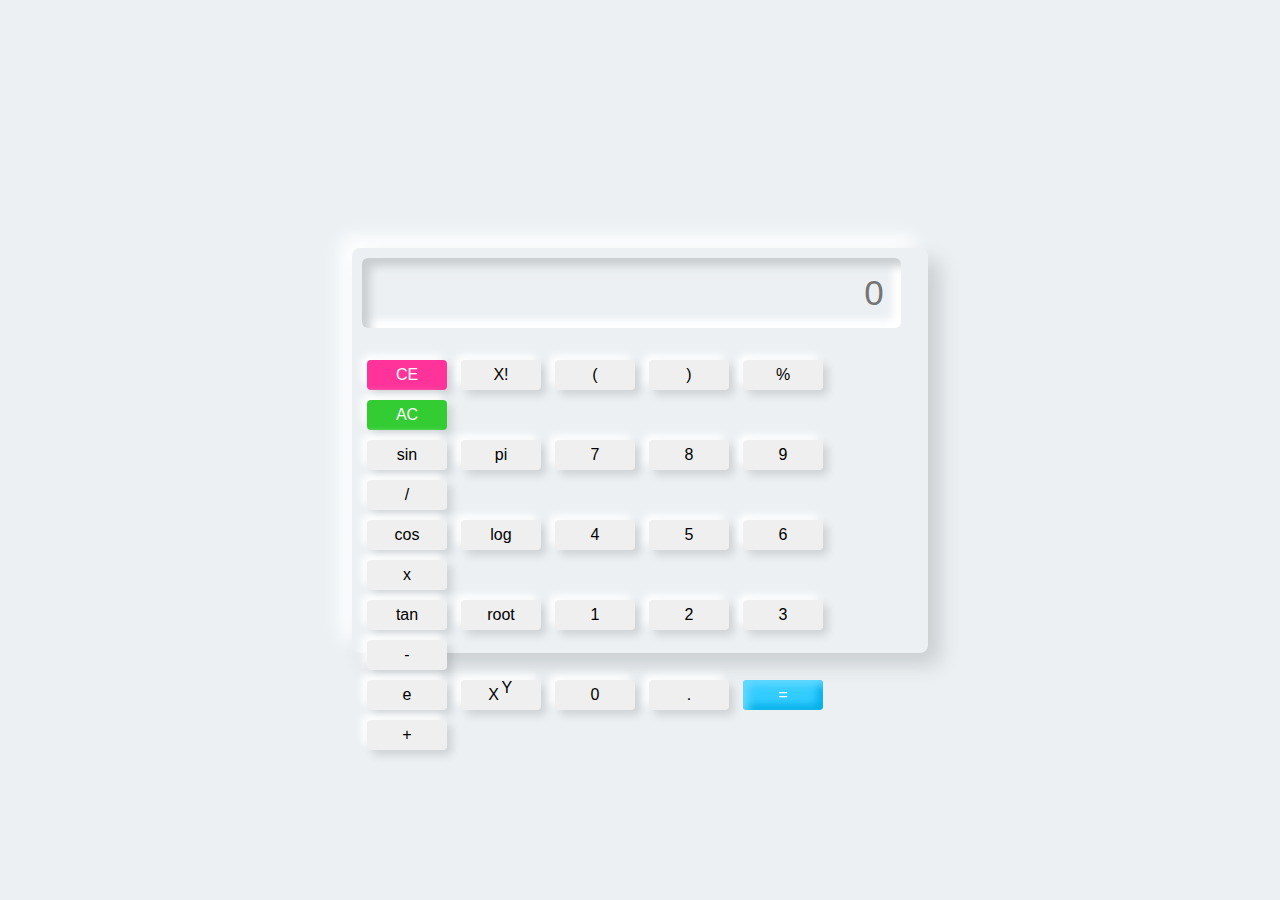
<file: calculator/index.html>
<!DOCTYPE html>
<html lang="en">
<head>
    <meta charset="UTF-8">
    <meta name="viewport" content="width=device-width, initial-scale=1.0">
    <link rel="stylesheet" href="style.css">
    <title>Document</title>
</head>
<body>
    
    <div class="container">
        <div class="display">
            <input id="screen" type="text" placeholder="0">
        </div>

        <div class="btns">
            <div class="row">
                <button id="ce" onclick="backspc()">CE</button>
                <button onclick="fact()">X!</button>
                <button class="btn">(</button>
                <button class="btn">)</button>
                <button class="btn">%</button>
                <button id="ac" onclick="screen.value=''">AC</button>
            </div>

            <div class="row">
                <button onclick="sin()" >sin</button>
                <button onclick="pi()">pi</button>
                <button class="btn">7</button>
                <button class="btn">8</button>
                <button class="btn">9</button>
                <button class="btn">/</button>
            </div>

            <div class="row">
                <button onclick="cos()">cos</button>
                <button onclick="log()">log</button>
                <button class="btn">4</button>
                <button class="btn">5</button>
                <button class="btn">6</button>
                <button class="btn">x</button>
            </div>

            <div class="row">
                <button onclick="tan()">tan</button>
                <button onclick="sqrt()">root</button>
                <button class="btn">1</button>
                <button class="btn">2</button>
                <button class="btn">3</button>
                <button class="btn">-</button>
            </div>

            <div class="row">
                <button onclick="e()">e</button>
                <button onclick="pow()">X <span style="position: relative; bottom: .4em; right: .1em;">Y</span></button>
                <button class="btn">0</button>
                <button class="btn">.</button>
                <button id="eval" onclick="screen.value=eval(screen.value)">=</button>
                <button class="btn">+</button>
            </div>
        </div>
    </div>
</body>
<script src="script.js"></script>
</html>
</file>
<file: calculator/style.css>
*{
    margin: 0;
    padding: 0;
    box-sizing: border-box;
}

body{
    display: flex;
    justify-content: center;
    align-items: center;
    min-height: 100vh;
    background: #ecf0f3;
}

.container{
    width: 45%;
    height: 45vh;
    padding: 10px;
    border-radius: 8px;
    box-shadow: 12px 12px 20px #cbced1, -12px -12px 20px #ffffff;
}

.display #screen{
    width: 97%;
    height: 70px;
    font-size: 35px;
    outline: none;
    border: none;
    text-align: right;
    padding-right: .5em;
    background: #ecf0f3;
    border-radius: 6px;
    box-shadow: inset 8px 8px 8px #cbced1, inset -8px -8px 8px #ffffff;
}

.btns{
    width: 100%;
    margin-top: 1.7em;
    display: flex;
    justify-content: center;
    align-items: center;
    flex-direction: column;
}

.btns .row button{
    width: 80px;
    height: 30px;
    font-size: 16px;
    border: none;
    outline: none;
    margin: 5px;
    border-radius: 4px;
    box-shadow: 5px 5px 8px #00000020, -5px -5px 8px #ffffff;
    transition: .1s;
}

.btns .row button:hover{
    box-shadow: inset 5px 5px 8px rgba(16, 16, 16, .1), inset -5px -5px 8px #fff;
    background: #fff;
}

#eval{
    background: #33ccff;
    color: #fff;
    box-shadow: inset 5px 5px 8px #66d9ff, inset -5px -5px 8px #00ace6;
}

#eval:hover{
    box-shadow: inset 5px 5px 8px #00ace6, inset -5px -5px 8px #00ace6;
}

#ac{
    background: #33cc33;
    color: #fff;
}

#ac:hover{
    box-shadow: inset 5px 5px 8px #2eb82e, inset -5px -5px 8px #33cc33;
}

#ce{
    background: #ff3399;
    color: #fff;
}

#ce:hover{
    box-shadow: inset 5px 5px 8px #e60073, inset -5px -5px 8px #ff3399;
}
</file>
